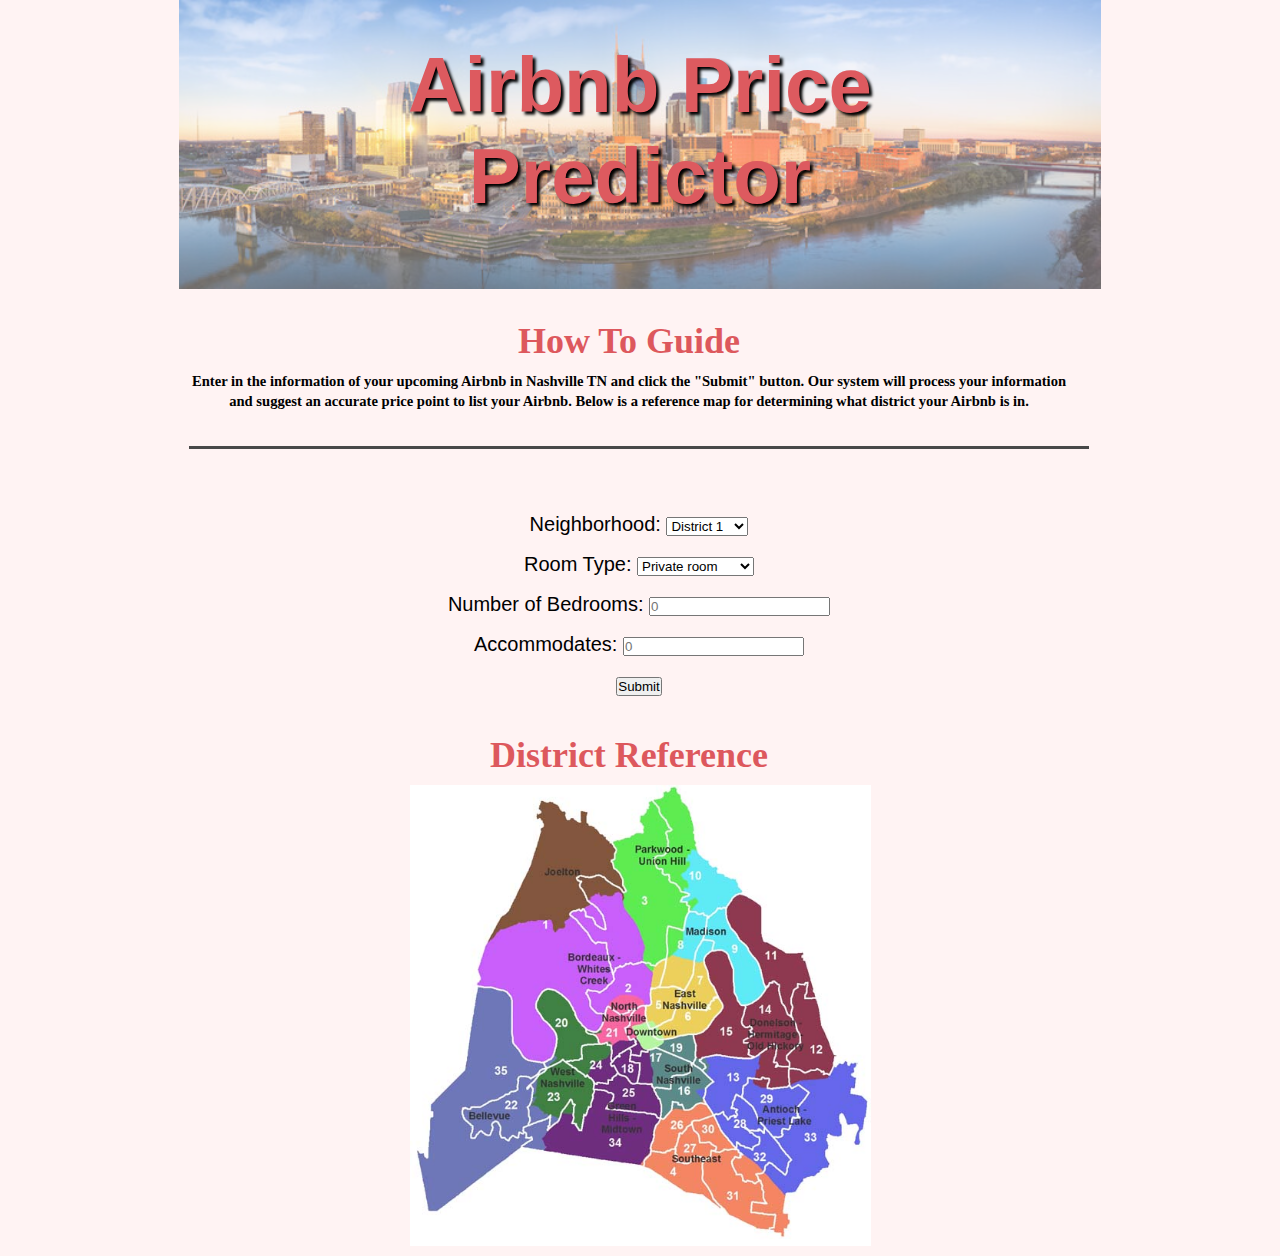
<file: Website/Templates/predictor.html>
<!DOCTYPE html PUBLIC "-//W3C//DTD XHTML 1.0 Strict//EN" "http://www.w3.org/TR/xhtml1/DTD/xhtml1-strict.dtd">
<html xmlns="http://www.w3.org/1999/xhtml">
<head>
<title>Airbnb Price Predictor</title>
<meta http-equiv="Content-Type" content="text/html; charset=iso-8859-1" />
<link rel="stylesheet" type="text/css" href="../static/CSS/styles.css" />
</head>
<body> 
<!-- Begin Wrapper -->
<div id="wrapper">
  <!-- Begin Header -->
  <img src="../static/Images/Skyline.jpg" alt="banner" style="width:100%;">
  <div class="centered" id="header"><h1>Airbnb Price <br>Predictor</h1></div>
  <!-- End Header -->
  <!-- Begin Naviagtion -->
  <div>&nbsp</div>
  <div>&nbsp</div>
  <div id="navigation"><b>How To Guide</b> 
    <p id="explanation">Enter in the information of your upcoming Airbnb in Nashville TN and click the "Submit" button. Our system will process your information and suggest an accurate price point to list your Airbnb. Below is a reference map for determining what district your Airbnb is in. </p>
  </div>
  <!-- End Naviagtion -->
  <!-- Begin Content -->
  <div id="content">
    <div>&nbsp</div>
    <div id="filter">
        <div>
            <ul class="list">
                <div>&nbsp</div>
                <li class="object_neighborhood">
                    <label for="neighborhood">Neighborhood:</label>
                    <select name="neighborhood" id="neighborhood">
                        <option value="District 1">District 1</option>
                        <option value="District 2">District 2</option>
                        <option value="District 3">District 3</option>
                        <option value="District 4">District 4</option>
                        <option value="District 5">District 5</option>
                        <option value="District 6">District 6</option>
                        <option value="District 7">District 7</option>
                        <option value="District 8">District 8</option>
                        <option value="District 9">District 9</option>
                        <option value="District 10">District 10</option>
                        <option value="District 11">District 11</option>
                        <option value="District 12">District 12</option>
                        <option value="District 13">District 13</option>
                        <option value="District 14">District 14</option>
                        <option value="District 15">District 15</option>
                        <option value="District 16">District 16</option>
                        <option value="District 17">District 17</option>
                        <option value="District 18">District 18</option>
                        <option value="District 19">District 19</option>
                        <option value="District 20">District 20</option>
                        <option value="District 21">District 21</option>
                        <option value="District 22">District 22</option>
                        <option value="District 23">District 23</option>
                        <option value="District 24">District 24</option>
                        <option value="District 25">District 25</option>
                        <option value="District 26">District 26</option>
                        <option value="District 27">District 27</option>
                        <option value="District 28">District 28</option>
                        <option value="District 29">District 29</option>
                        <option value="District 30">District 30</option>
                        <option value="District 31">District 31</option>
                        <option value="District 32">District 32</option>
                        <option value="District 33">District 33</option>
                        <option value="District 34">District 34</option>
                        <option value="District 35">District 35</option>
                    </select>
                </li>
                <li class="object_room_type">
                    <label for="room_type">Room Type:</label>
                    <select name="room_type" id="room_type">
                        <option value="private_room">Private room</option>
                        <option value="entire_home">Entire home/apt</option>
                        <option value="hotel">Hotel room</option>
                        <option value="shared">Shared room</option>
                    </select>
                </li>
                <li class="object_bed_rooms">
                    <label>Number of Bedrooms:</label>
                    <input id="bed_rooms" type="number" maxlength="2" class="selection" placeholder="0" />
                </li>
                <li class="object_accommodates">
                    <label>Accommodates:</label>
                    <input id="accommodates" type="number" maxlength="2" class="selection" placeholder="0" />
                </li>
                <script type="text/javascript">

                    //converts neighborhood string to number to use in formula
                    function neighborhoodConvert(neighborhoodField) {

                        if (neighborhoodField == "District 1"){
                            neighborhoodField = 220.73; }
                        else if (neighborhoodField == "District 2") {
                            neighborhoodField = 288.00; }
                        else if (neighborhoodField == "District 3") {
                            neighborhoodField = 191.06; }
                        else if (neighborhoodField == "District 4") {
                            neighborhoodField = 171.79; }
                        else if (neighborhoodField == "District 5") {
                            neighborhoodField = 287.32; }
                        else if (neighborhoodField == "District 6") {
                            neighborhoodField = 225.84; }
                        else if (neighborhoodField == "District 7") {
                            neighborhoodField = 192.09; }
                        else if (neighborhoodField == "District 8") {
                            neighborhoodField = 172.20; }
                        else if (neighborhoodField == "District 9") {
                            neighborhoodField = 135.29; }
                        else if (neighborhoodField == "District 10") {
                            neighborhoodField = 191.08; }
                        else if (neighborhoodField == "District 11") {
                            neighborhoodField = 245.31; }
                        else if (neighborhoodField == "District 12") {
                            neighborhoodField = 87.59; }
                        else if (neighborhoodField == "District 13") {
                            neighborhoodField = 168.55; }
                        else if (neighborhoodField == "District 14") {
                            neighborhoodField = 161.98; }
                        else if (neighborhoodField == "District 15") {
                            neighborhoodField = 193.33; }
                        else if (neighborhoodField == "District 16") {
                            neighborhoodField = 162.72; }
                        else if (neighborhoodField == "District 17") {
                            neighborhoodField = 335.44; }
                        else if (neighborhoodField == "District 18") {
                            neighborhoodField = 297.64; }
                        else if (neighborhoodField == "District 19") {
                            neighborhoodField = 367.00; }
                        else if (neighborhoodField == "District 20") {
                            neighborhoodField = 438.71; }
                        else if (neighborhoodField == "District 21") {
                            neighborhoodField = 336.61; }
                        else if (neighborhoodField == "District 22") {
                            neighborhoodField = 161.37; }
                        else if (neighborhoodField == "District 23") {
                            neighborhoodField = 257.83; }
                        else if (neighborhoodField == "District 24") {
                            neighborhoodField = 241.14; }
                        else if (neighborhoodField == "District 25") {
                            neighborhoodField = 230.53; }
                        else if (neighborhoodField == "District 26") {
                            neighborhoodField = 173.66; }
                        else if (neighborhoodField == "District 27") {
                            neighborhoodField = 145.31; }
                        else if (neighborhoodField == "District 28") {
                            neighborhoodField = 122.15; }
                        else if (neighborhoodField == "District 29") {
                            neighborhoodField = 131.82; }
                        else if (neighborhoodField == "District 30") {
                            neighborhoodField = 147.76; }
                        else if (neighborhoodField == "District 31") {
                            neighborhoodField = 86.38; }
                        else if (neighborhoodField == "District 32") {
                            neighborhoodField = 130.73; }
                        else if (neighborhoodField == "District 33") {
                            neighborhoodField = 132.20; }
                        else if (neighborhoodField == "District 34") {
                            neighborhoodField = 219.53; }
                        else if (neighborhoodField == "District 35") {
                            neighborhoodField = 154.43; }
                        else {
                            //Tester
                            alert ("Error: neighborhoodField");
                        }
                        return neighborhoodField;
                    }

                    //converts room_type string to number to use in formula
                    function room_typeConvert(room_typeField) {

                        if (room_typeField == "private_room"){
                            room_typeField = 1.2; }
                        else if (room_typeField == "entire_home") {
                            room_typeField = 1.9; }
                        else if (room_typeField == "hotel") {
                            room_typeField = 1.7; }
                        else if (room_typeField == "shared") {
                            room_typeField = 1.4; }
                        else {
                            alert ("Error room_typeField");
                        }

                        return room_typeField;
                    }

                    function getUserInput() { 
                            //Pull user input into variables
                            var neighborhoodField = document.getElementById('neighborhood').value;
                            var room_typeField = document.getElementById('room_type').value;
                            var bed_roomsField = document.getElementById('bed_rooms').value;
                            var accommodatesField = document.getElementById('accommodates').value;
                            
                            //Convert the string variables into numbers
                            let x = neighborhoodConvert(neighborhoodField);
                            let y = room_typeConvert(room_typeField);
                            
                            //Formula to calculate price
                            var price = (x+(y*((accommodatesField/2)+(bed_roomsField*5)))).toFixed(2);

                            //Makes a pop up for the user to see the results of their input.
                            alert("A good starting price for your Airbnb is $" + price);

                    }
                </script>
            <!-- Add a button to activate script -->
            <button onclick="getUserInput()">Submit</button>
            </ul>
        </div>
    </div>
  </div>
<div>
    <div>&nbsp</div>
    <div id="reference"><b>District Reference</b></div>
    <img class="center2" src="../static/Images/Nashville Districts.jpg" alt="banner">
</div>
 </div>

<!-- End Wrapper -->
</body>
</html>
</file>
<file: Website/static/CSS/styles.css>
* { padding: 0; margin: 0; }

html {background-color: #FFF3F3;}

body {
 font-family: Arial, Helvetica, sans-serif;
 font-size: 13px;
}
#wrapper { 
 margin: 0 auto;
 width: 922px;
}
#header {
 width: 900px;
 font-size: 3em;
 color: #DD5A5f;
 text-shadow: 3px 3px 3px #000000;
 text-align: center;
 height: 100px;
 background: rgba(100, 100, 100, 00);
}
#explanation {
	color:#000000;
	font-size: 14.6px;
	line-height: 20px;
	padding: 10px;
	text-align: center;
}
img {
    opacity: 0.6;
  }
.centered {
	position: absolute;
	top: 10%;
	left: 50%;
	transform: translate(-50%, -50%);
}
#navigation {
 width: 900px;
 color: #DD585D;
 font-family: 'Inter';
 font-style: normal;
 font-weight: 800;
 font-size: 36px;
 line-height: 39px;
 padding: 0px;
 text-align: center;
 background-color: rgba(100, 100, 100, 00);
}
#content { 
 width: 900px;
 color: #000000;
 background: rgba(100, 100, 100, 00);
 margin: 0px 0px 5px 0px;
 padding: 10px;
 height: 275px;
}
#filter ul {
    font-size:20px;
    border-top: #484848 3px solid;
	padding: 15px;
	line-height: 200%;
    text-align: center;
	list-style: none;
}
#district {
	font: size 30px;
	padding: 0;
	margin: 0;
    text-align: center;
}
.center2 {
	display: block;
	margin-left: auto;
	margin-right: auto;
	padding: 10px;
	width: 50%;
	opacity: 1.0;
}
#reference {
	width: 900px;
	color: #DD585D;
	font-family: 'Inter';
	font-style: normal;
	font-weight: 800;
	font-size: 36px;
	line-height: 39px;
	padding: 0px;
	text-align: center;
	background-color: rgba(100, 100, 100, 00);
}
#footer { 
 width: 900px;
 color: #333;
 background-color: rgba(100, 100, 100, 00);
 margin: 0px 0px 10px 0px;
 padding: 10px;
}
</file>
